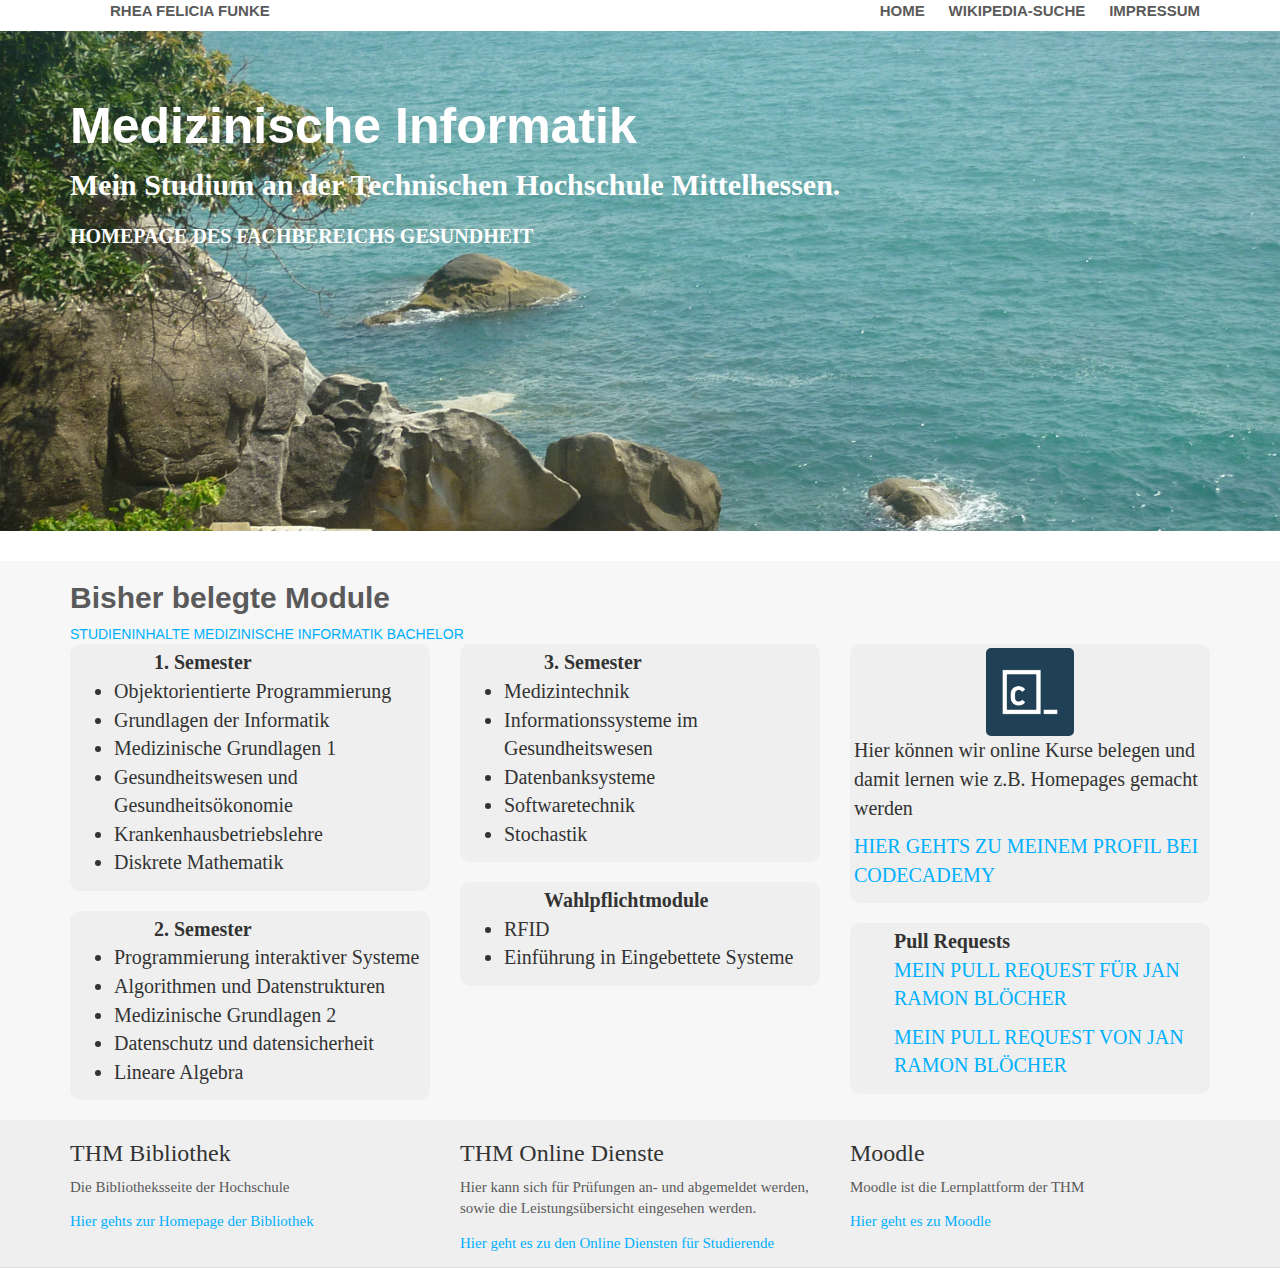
<file: index.html>
<!DOCTYPE html>
<html lang="de">

  <head>
    <meta charset="utf-8">
    <meta name="viewport" content="width=device-width, initial-scale=1.0">
    <meta name="author" content="Rhea Funke">
    <link href="css/bootstrap.css" rel="stylesheet">
    <link href="css/main.css" rel="stylesheet">
    <title> Mein Studium</title>
  </head>

  <body >
    <div class="nav">
      <div class="container">
        <ul class="pull-left">
          <li>Rhea Felicia Funke</li>
        </ul>
        <ul class="pull-right">
          <li><a href="index.html">Home</a></li>
          <li><a href="suche.html">Wikipedia-Suche</a></li>
          <li><a href="impressum.html">Impressum</a></li>
        </ul>
      </div>
    </div>

    <div class="jumbotron" >
      <div class="container">
        <h1>Medizinische Informatik</h1>
        <p>Mein Studium an der Technischen Hochschule Mittelhessen.</p>
        <a href="http://www.thm.de/ges" target="_blank">Homepage des Fachbereichs Gesundheit</a>
	<br></br>
      </div>
    </div> 
    
    <div class="module">
        <div class="container">
            <h2><strong>Bisher belegte Module</strong></h2>
		<a href="http://thm.de/ges/studium/bachelor/medinfbsc/contentmedinfbsc"> Studieninhalte Medizinische Informatik Bachelor</a>
            <div class="row">
                <div class="col-md-4"> 
                    <div class="thumbnail">
                        <ul> 
			<ol> <strong>1. Semester </strong> </ol>
			<li> Objektorientierte Programmierung </li>
			<li> Grundlagen der Informatik</li>
			<li> Medizinische Grundlagen 1 </li>
			<li> Gesundheitswesen und Gesundheitsökonomie</li>
			<li> Krankenhausbetriebslehre </li>
			<li> Diskrete Mathematik</li>
			</ol>
			</ul>
                    </div>
                    <div class="thumbnail">
                        <ul> 
			<ol> <strong>2. Semester </strong> </ol>
			<li> Programmierung interaktiver Systeme </li>
			<li> Algorithmen und Datenstrukturen</li>
			<li> Medizinische Grundlagen 2</li>
			<li> Datenschutz und datensicherheit</li>
			<li> Lineare Algebra </li>
			</ol>
			</ul>
                    </div>
                </div>
                <div class="col-md-4">
                    <div class="thumbnail">
                        <ul> 
			<ol> <strong>3. Semester </strong> </ol>
			<li> Medizintechnik</li>
			<li> Informationssysteme im Gesundheitswesen</li>
			<li> Datenbanksysteme</li>
			<li> Softwaretechnik</li>
			<li> Stochastik</li>
			</ol>
			</ul>
                    </div>
                    <div class="thumbnail">
                        <ul> 
			<ol> <strong>Wahlpflichtmodule </strong> </ol>
			<li> RFID </li>
			<li> Einführung in Eingebettete Systeme</li>
			</ol>
			</ul>
                    </div>
                </div>
		<div class="col-md-4">
                    <div class="thumbnail">
                        
			<img id="button" src='icon.png'alt="Logo von CodCademy"/>
			<p>Hier k&ouml;nnen wir online Kurse belegen und damit lernen wie z.B. Homepages gemacht werden</p>
			<p><a href="https://www.codecademy.com/RheaFunke" target="_blank">Hier gehts zu meinem Profil bei CodeCademy</a></p>
                    </div>
			<div class="thumbnail">
                        <ul id="pullrequest">  <strong>Pull Requests </strong> 
			<p><a href="#" target="_blank">Mein Pull Request für Jan Ramon Blöcher</a></p>
			<p><a href="https://github.com/RheaFelicia/homepage/pull/1" target="_blank">Mein Pull Request von Jan Ramon Blöcher</a></p>
		    </ul>
                    </div>
                </div>
            </div>
        </div>
    </div>
    
    <div class="learn-more">
	  <div class="container">
		<div class="row">
	      <div class="col-md-4">
			<h3>THM Bibliothek</h3>
			<p>Die Bibliotheksseite der Hochschule</p>
			<p><a href="https://www.thm.de/bibliothek" target="_blank">Hier gehts zur Homepage der Bibliothek</a></p>
	      </div>
		  <div class="col-md-4">
			<h3>THM Online Dienste</h3>
			<p>Hier kann sich für Prüfungen an- und abgemeldet werden, sowie die Leistungsübersicht eingesehen werden.</p>
			<p><a href="https://studien-sb-service.th-mittelhessen.de/docu/online.html" target="_blank">Hier geht es zu den Online Diensten für Studierende</a></p>
		  </div>
		  <div class="col-md-4">
			<h3>Moodle</h3>
			<p>Moodle ist die Lernplattform der THM</p>
			<p><a href="https://cas.thm.de/cas/login?service=https%3A%2F%2Fmoodle.thm.de%2Flogin%2Findex.php%3FauthCAS%3DCAS" target="_blank">Hier geht es zu Moodle</a></p>
		  </div>
	    </div>
	  </div>
	</div>
  </body>
</html>
</file>
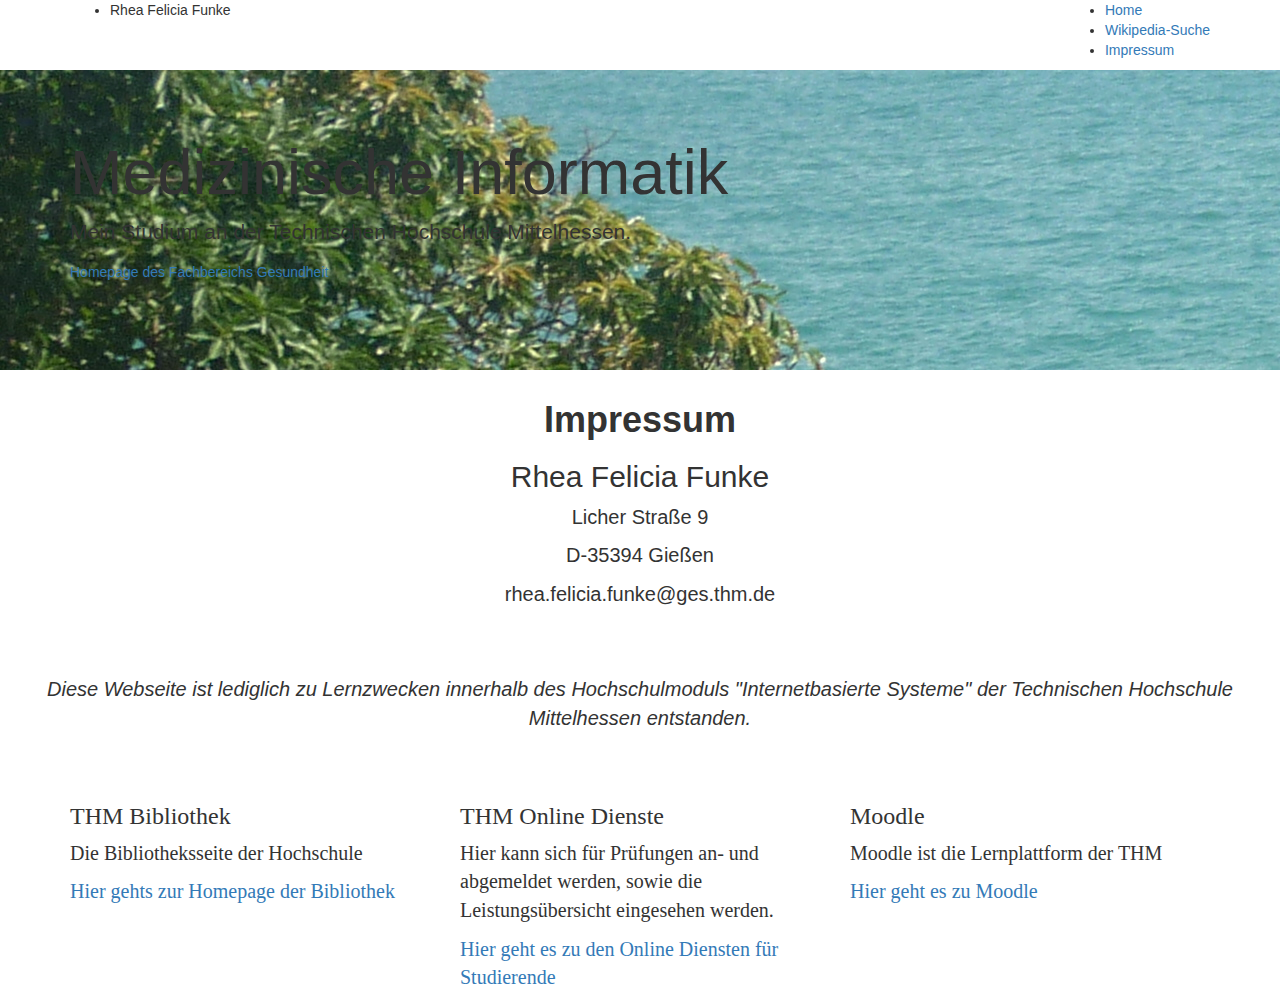
<file: impressum.html>
<!DOCTYPE html>
<html lang="de">

  <head>
    <meta charset="utf-8">
    <meta name="viewport" content="width=device-width, initial-scale=1.0">
    <meta name="author" content="Rhea Funke">
 <link href="css/bootstrap.css" rel="stylesheet">
    <title> Mein Studium - Impressum</title>
    <link href="css/impressum.css" rel="stylesheet">
  </head>

<body >
    <div class="nav">
      <div class="container">
        <ul class="pull-left">
          <li>Rhea Felicia Funke</li>
        </ul>
        <ul class="pull-right">
          <li><a href="index.html">Home</a></li>
          <li><a href="suche.html">Wikipedia-Suche</a></li>
          <li><a href="impressum.html">Impressum</a></li>
        </ul>
      </div>
    </div>

    <div class="jumbotron" >
      <div class="container">
        <h1>Medizinische Informatik</h1>
        <p>Mein Studium an der Technischen Hochschule Mittelhessen.</p>
        <a href="http://www.thm.de/ges" target="_blank">Homepage des Fachbereichs Gesundheit</a>
      </div>
    </div>

  <div class="impressum">
    <h1> <strong>Impressum</strong> </h1>
    <h2> Rhea Felicia Funke </h2>
    <p> Licher Stra&szlig;e 9</p>
    <p> D-35394 Gie&szlig;en </p>
    <p> rhea.felicia.funke@ges.thm.de</p>
	<br> </br>
    <p><em> Diese Webseite ist lediglich zu Lernzwecken innerhalb des Hochschulmoduls "Internetbasierte Systeme" der Technischen Hochschule Mittelhessen entstanden.</em></p>
 </div>
<br></br>
<div class="learn-more">
	  <div class="container">
		<div class="row">
	      <div class="col-md-4">
			<h3>THM Bibliothek</h3>
			<p>Die Bibliotheksseite der Hochschule</p>
			<p><a href="https://www.thm.de/bibliothek" target="_blank">Hier gehts zur Homepage der Bibliothek</a></p>
	      </div>
		  <div class="col-md-4">
			<h3>THM Online Dienste</h3>
			<p>Hier kann sich für Prüfungen an- und abgemeldet werden, sowie die Leistungsübersicht eingesehen werden.</p>
			<p><a href="https://studien-sb-service.th-mittelhessen.de/docu/online.html" target="_blank">Hier geht es zu den Online Diensten für Studierende</a></p>
		  </div>
		  <div class="col-md-4">
			<h3>Moodle</h3>
			<p>Moodle ist die Lernplattform der THM</p>
			<p><a href="https://cas.thm.de/cas/login?service=https%3A%2F%2Fmoodle.thm.de%2Flogin%2Findex.php%3FauthCAS%3DCAS" target="_blank">Hier geht es zu Moodle</a></p>
		  </div>
	    </div>
	  </div>
	</div>

</body>
</file>
<file: css/main.css>
.nav a {
  color: #5a5a5a;
  font-size: 15px;
  font-weight: bold;
  padding: 14px 10px;
  text-transform: uppercase; 
}

.nav li {
  color: #5a5a5a;
  display: inline;
  font-size:15px;
  font-weight: bold;
  text-transform: uppercase;
}

.jumbotron {
  height: 500px;
  background-repeat: no-repeat;
  background-size: cover;
  font-family: "Verdana", "sans-serif";
}

.jumbotron .container {
  position: relative;
 
}

.jumbotron h1 {
  color: #fff;
  font-size: 50px;  
  font-family: 'Verdana', sans-serif;
  font-weight: bold;
}

.jumbotron p {
 font-weight: bild;
  font-size: 30px;
  color: #fff;
  font-weight: bold;
}

.jumbotron a{
   font-size: 20px;
   color:#FFFFFF;
   font-weight: bold;
  /* padding: 14px 10px;*/
   text-transform: uppercase;

}

.module {
  background-color: #f7f7f7;
}

.module h3 {
  font-family: 'Shift', sans-serif;
  font-size: 18px;
  font-weight: bold;
}

.module a {
  color: #00b0ff;
  text-transform: uppercase;
  padding: auto;
}

.learn-more{
    background-color:#efefef;
    border-bottom: 1px solid #dbdbdb;
}

.module h2{
    color:#5a5a5a;
    font-size: 30px;
}

.learn-more p{
    font-size: 15px;
    margin-bottom: 13px;
    color:#5a5a5a;
}

.learn-more a{
    text-decoration:none;
    color: #00b0ff;
}

.learn-more a:hover{
    text-decoration: underline;
}
#quellen{
    font-size:9px;
    color: #cc0000;
}

#quelle_hintergrund{
    font-size: 10px;
 }
#button{
   height: 25%;
   width: 25%;
   border-radius: 5px;
}
</file>
<file: css/impressum.css>
.impressum{
	text-align:center;
	font-size: 20px;
}
</file>
